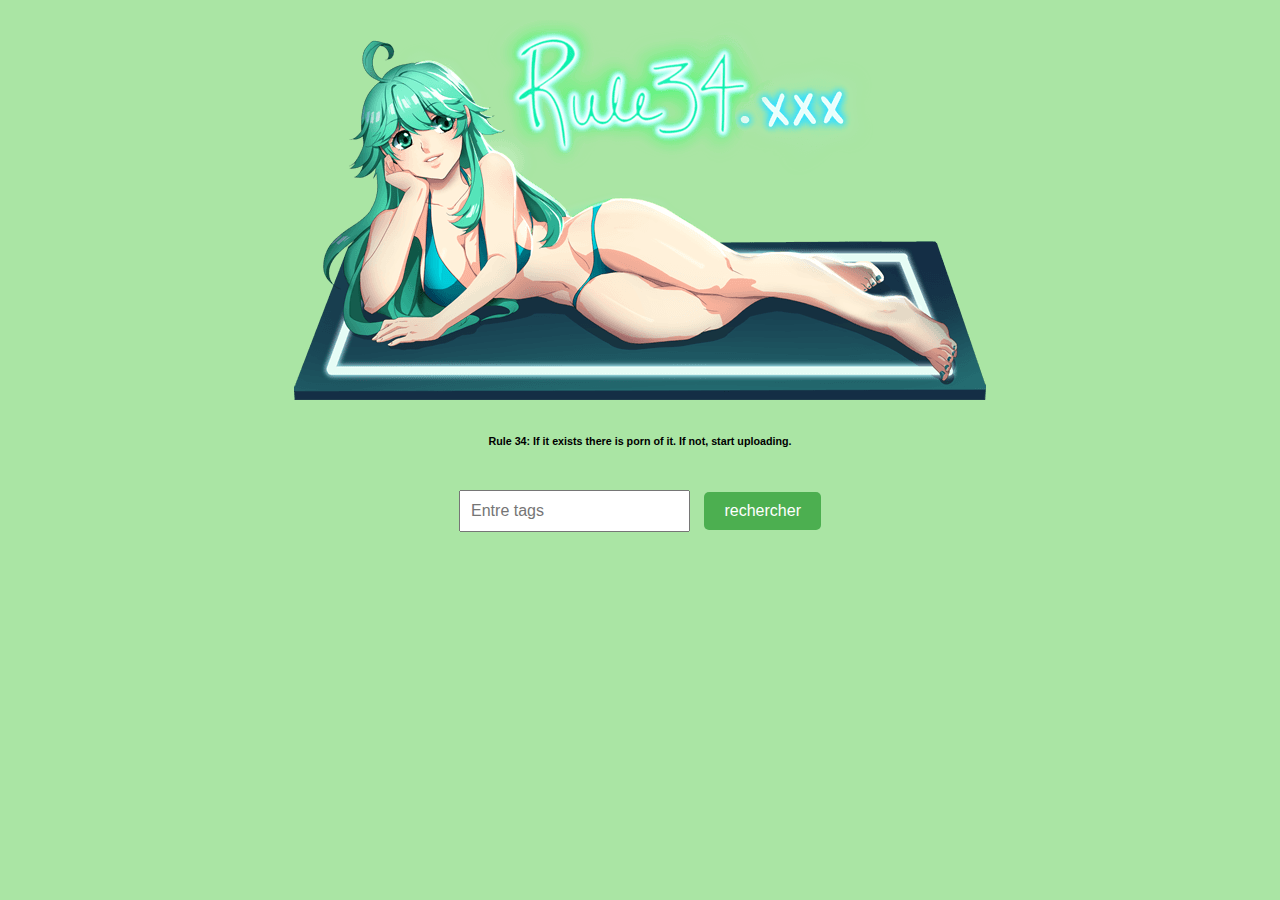
<file: index.html>
<!DOCTYPE html>
<html lang="en">
<head>
    <meta charset="UTF-8">

    
    <title>Rule34</title>
    <link rel="stylesheet" href="style.css">
</head>
<body>
    <header class="top-bar hidden" id="topbar">
        <h1>Rule34</h1>
        <nav>
            <ul class="nav-links">
                <li><a href="index.html">Accueil</a></li>
                <li><a href="#" id="lastSearchLink" class="hidden"></a></li>
                <li><a href="random.html">random image</a></li>
                <li><a href="tags.html" class="active">Tags</a></li>
                <li><a href="quest.html">quest</a></li>
            </ul>
        </nav>
    </header>
    <header>
        <img src="header2.png" id="trans">
        <h6 id="orange">Rule 34: If it exists there is porn of it. If not, start uploading.</h6>
        <form id="searchForm">
            <input type="text" id="tagsInput" placeholder="Entre tags">
            <button type="submit" onclick="changercouleur()">rechercher</button>
        </form>
    </header>
    
    <main id="gallery">

    </main>
    <footer>
        <button id="loadMoreBtn" style="display: none;">charger plus</button>
    </footer>
    
    <script src="script.js"></script>
</body>
</html>
</file>
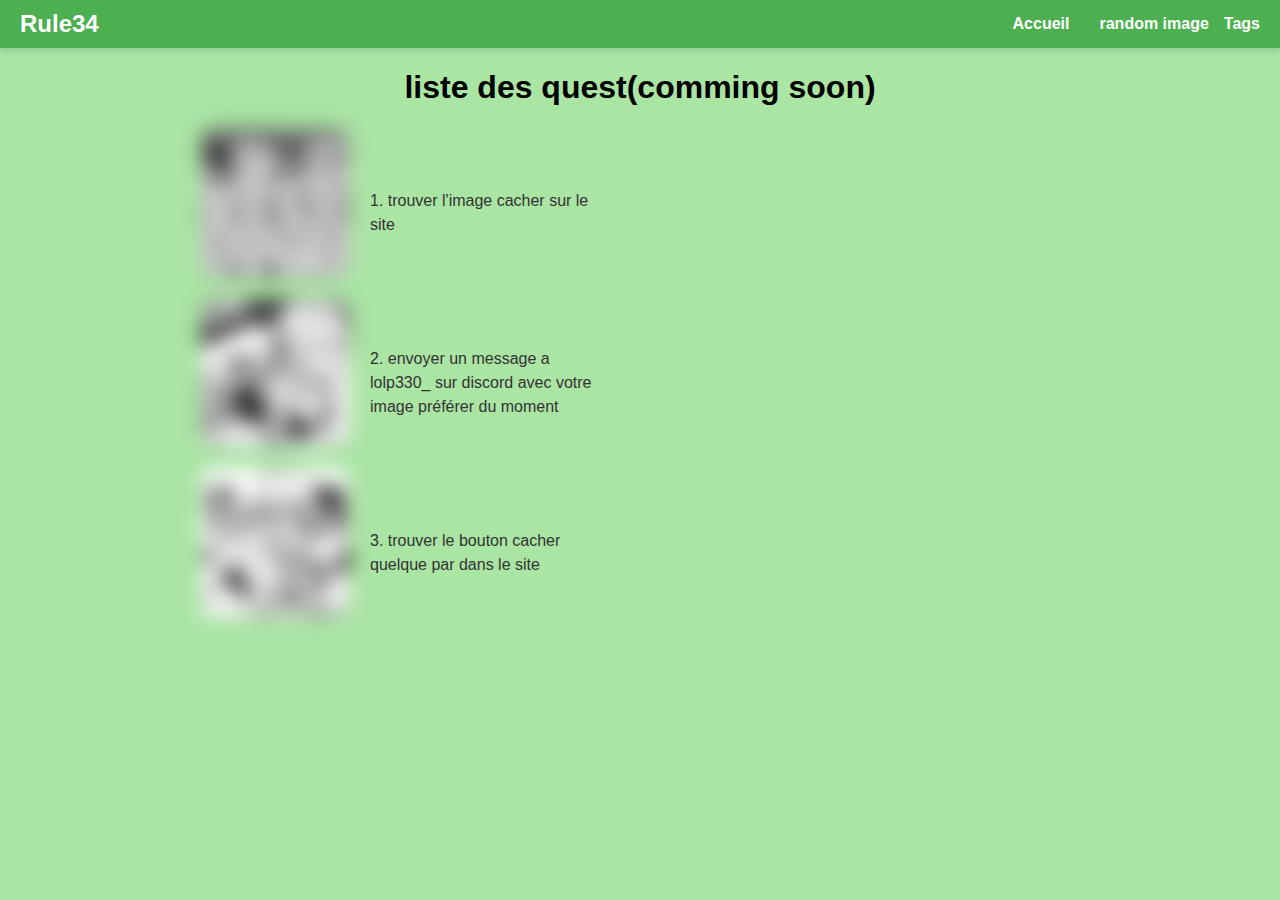
<file: quest.html>
<!DOCTYPE html>
<html lang="en">
<head>
    <meta charset="UTF-8">
    <meta name="viewport" content="width=device-width, initial-scale=1.0">
    <link rel="stylesheet" href="style.css">
    <title>Rule34</title>
</head>
<body>
    <header class="top-bar">
        <h1>Rule34</h1>
        <nav>
            <ul class="nav-links">
                <li><a href="index.html">Accueil</a></li>
                <li><a href="#" id="lastSearchLink" class="hidden"></a></li>
                <li><a href="random.html">random image</a></li>
                <li><a href="tags.html" class="active">Tags</a></li>
            </ul>
        </nav>
    </header>
    <h1>liste des quest(comming soon)</h1>
        <div class="quest">
          <img src="animewow.png" alt="Image 1" class="zoomable">
          <div class="questtext">1. trouver l'image cacher sur le site</div>
        </div>
        <div class="quest">
          <img src="Screenshot_46.png" alt="Image 2" class="zoomable">
          <div class="questtext">2. envoyer un message a lolp330_ sur discord avec votre image préférer du moment</div>
        </div>
        <div class="quest">
          <img src="animewow2.png" alt="Image 3" class="zoomable">
          <div class="questtext">3. trouver le bouton cacher quelque par dans le site</div>
        </div>
      </div>
    <script src="quest.js"></script>
</body>
</html>
</file>
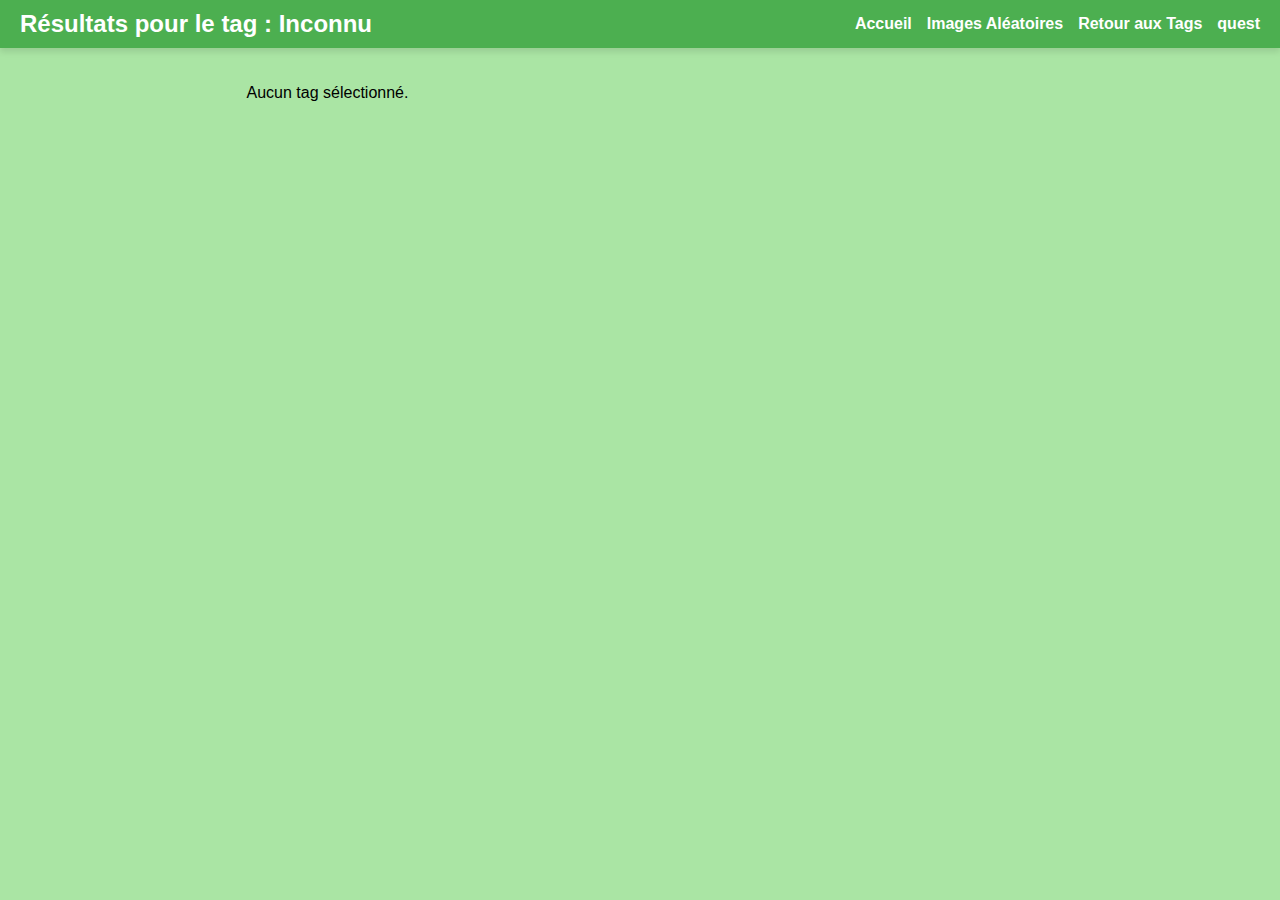
<file: tag-results.html>
<!DOCTYPE html>
<html lang="fr">
<head>
  <meta charset="UTF-8">
  <meta name="viewport" content="width=device-width, initial-scale=1.0">
  <title>Résultats pour le Tag</title>
  <link rel="stylesheet" href="style.css">
</head>
<body>
  <header class="top-bar">
    <h1>Résultats pour le tag : <span id="selectedTag"></span></h1>
    <nav>
      <ul class="nav-links">
        <li><a href="index.html">Accueil</a></li>
        <li><a href="random.html">Images Aléatoires</a></li>
        <li><a href="tags.html">Retour aux Tags</a></li>
        <li><a href="quest.html">quest</a></li>
      </ul>
    </nav>
  </header>
  <main>
    <div id="galleryContainer">
      <p>Chargement des résultats...</p>
    </div>
    <div id="paginationContainer"></div>
  </main>
  <script src="recherche.js"></script>
</body>
</html>
</file>
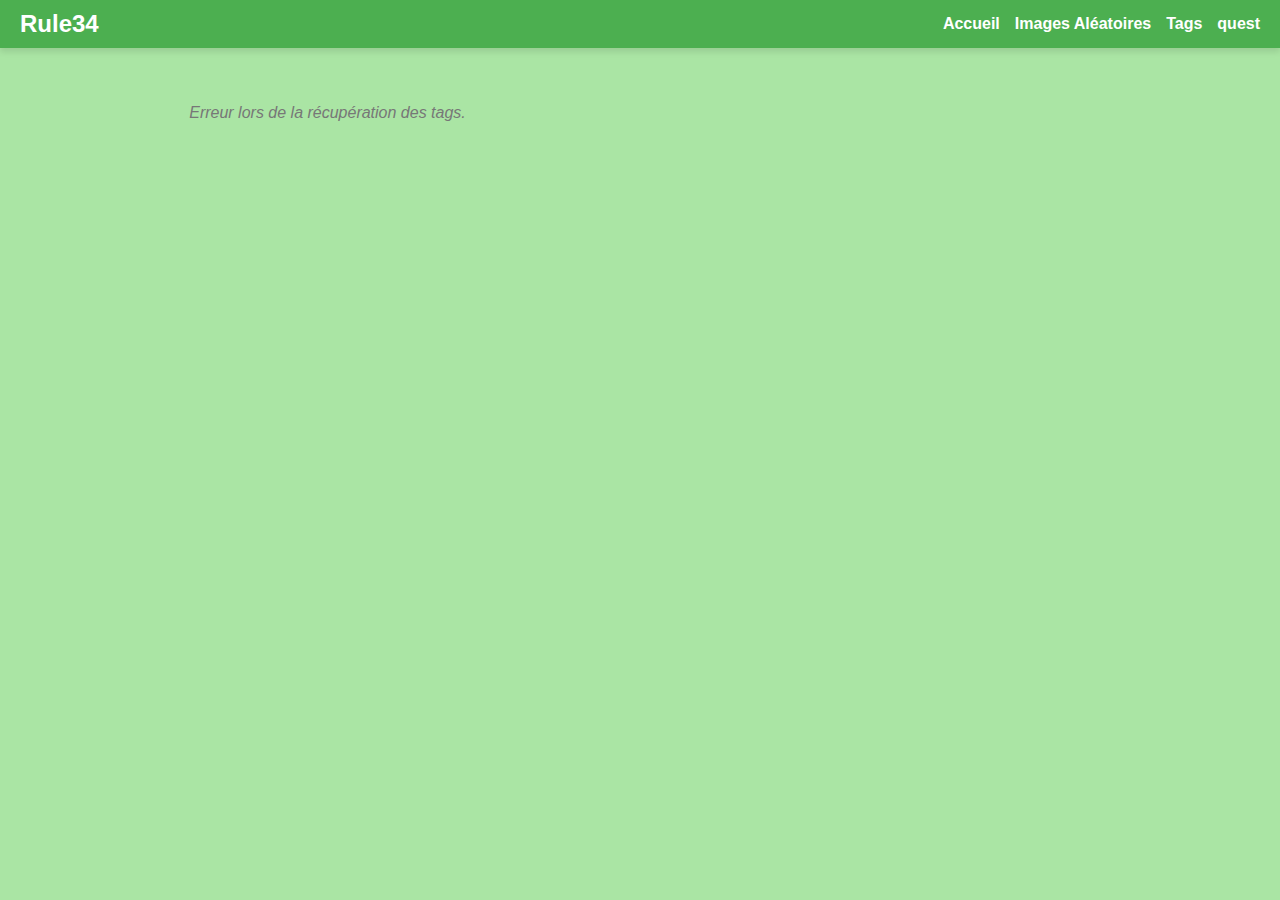
<file: tags.html>
<!DOCTYPE html>
<html lang="fr">
<head>
  <meta charset="UTF-8">
  <meta name="viewport" content="width=device-width, initial-scale=1.0">
  <title>Liste des Tags</title>
  <link rel="stylesheet" href="style.css">
</head>
<body>
  <header class="top-bar">
    <h1>Rule34</h1>
    <nav>
      <ul class="nav-links">
        <li><a href="index.html">Accueil</a></li>
        <li><a href="random.html">Images Aléatoires</a></li>
        <li><a href="tags.html" class="active">Tags</a></li>
        <li><a href="quest.html">quest</a></li>
      </ul>
    </nav>
  </header>
  <main>
    <div id="tagsContainer">
      <p>Chargement des tags...</p>
    </div>
    <div id="paginationContainer"></div>
  </main>
  <script src="tags.js"></script>
</body>
</html>
</file>
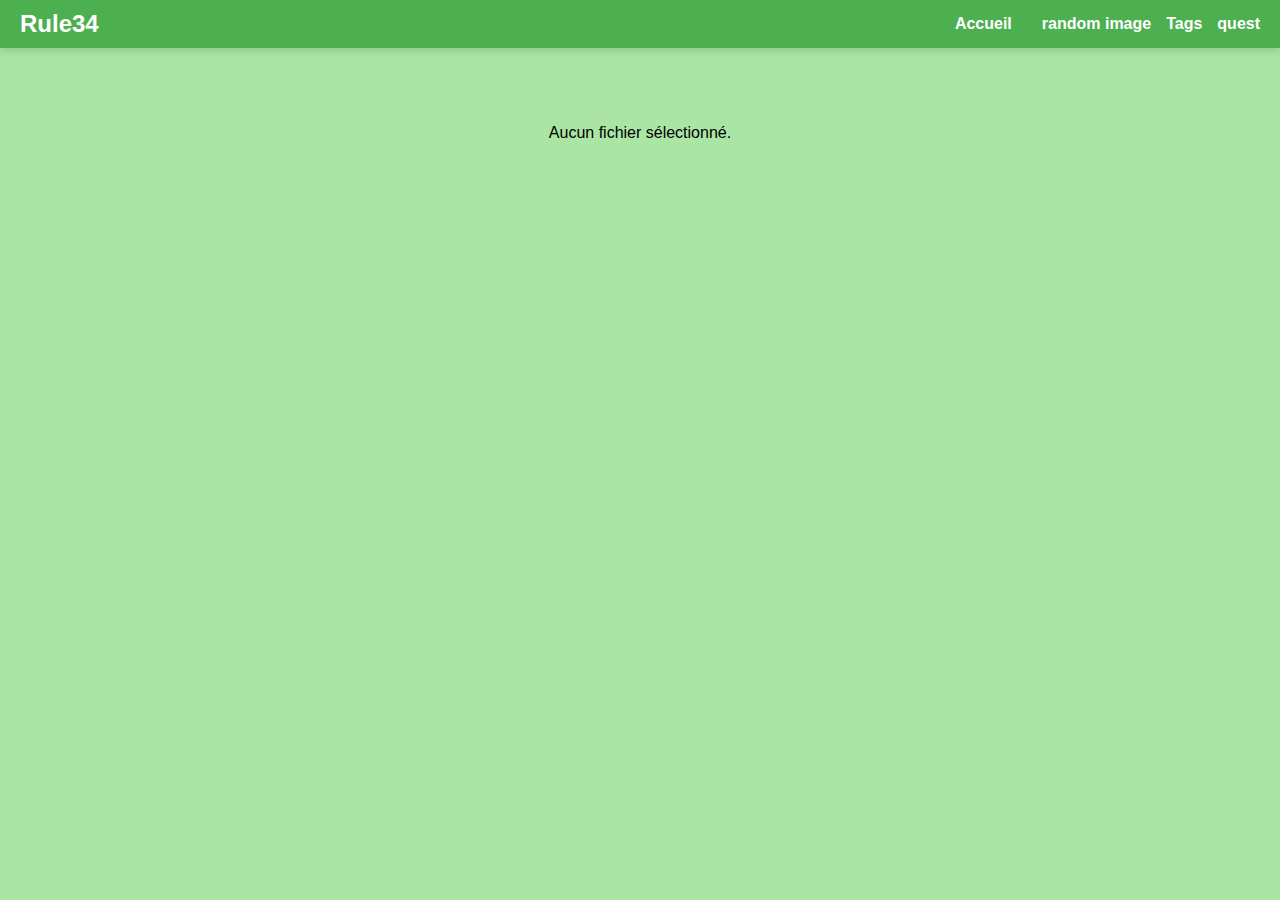
<file: view.html>
<!DOCTYPE html>
<html lang="en">
<head>
    <meta charset="UTF-8">
    <meta name="viewport" content="width=device-width, initial-scale=1.0">
    <title>Rule34</title>
    <link rel="stylesheet" href="style.css">
</head>
<body>
    <header class="top-bar">
        <h1>Rule34</h1>
        <nav>
            <ul class="nav-links">
                <li><a href="index.html">Accueil</a></li>
                <li><a href="#" id="lastSearchLink" class="hidden"></a></li>
                <li><a href="random.html">random image</a></li>
                <li><a href="tags.html" class="active">Tags</a></li>
                <li><a href="quest.html">quest</a></li>
            </ul>
        </nav>
    </header>
    <main id="imageContainer">
        

    </main>
    <main id="viewer">
        
    </main>
    <script>

        const params = new URLSearchParams(window.location.search);
        const imageUrl = params.get('image');
        const fileType = params.get('type');
        const fileUrl = params.get('file');

    const viewer = document.getElementById('viewer');

    if (fileUrl && fileType) {
      if (fileType === 'video') {
        // Affiche une vidéo
        const video = document.createElement('video');
        video.src = decodeURIComponent(fileUrl);
        video.controls = true;
        video.style.maxWidth = '100%';
        viewer.appendChild(video);
      } else if (fileType === 'image') {
        // Affiche une image
        const img = document.createElement('img');
        img.src = decodeURIComponent(fileUrl);
        img.alt = 'Image';
        img.style.maxWidth = '100%';
        viewer.appendChild(img);
      } else {
        viewer.innerHTML = '<p>Type de fichier inconnu.</p>';
      }
    } else {
      viewer.innerHTML = '<p>Aucun fichier sélectionné.</p>';
    }

    </script>
</body>
</html>
</file>
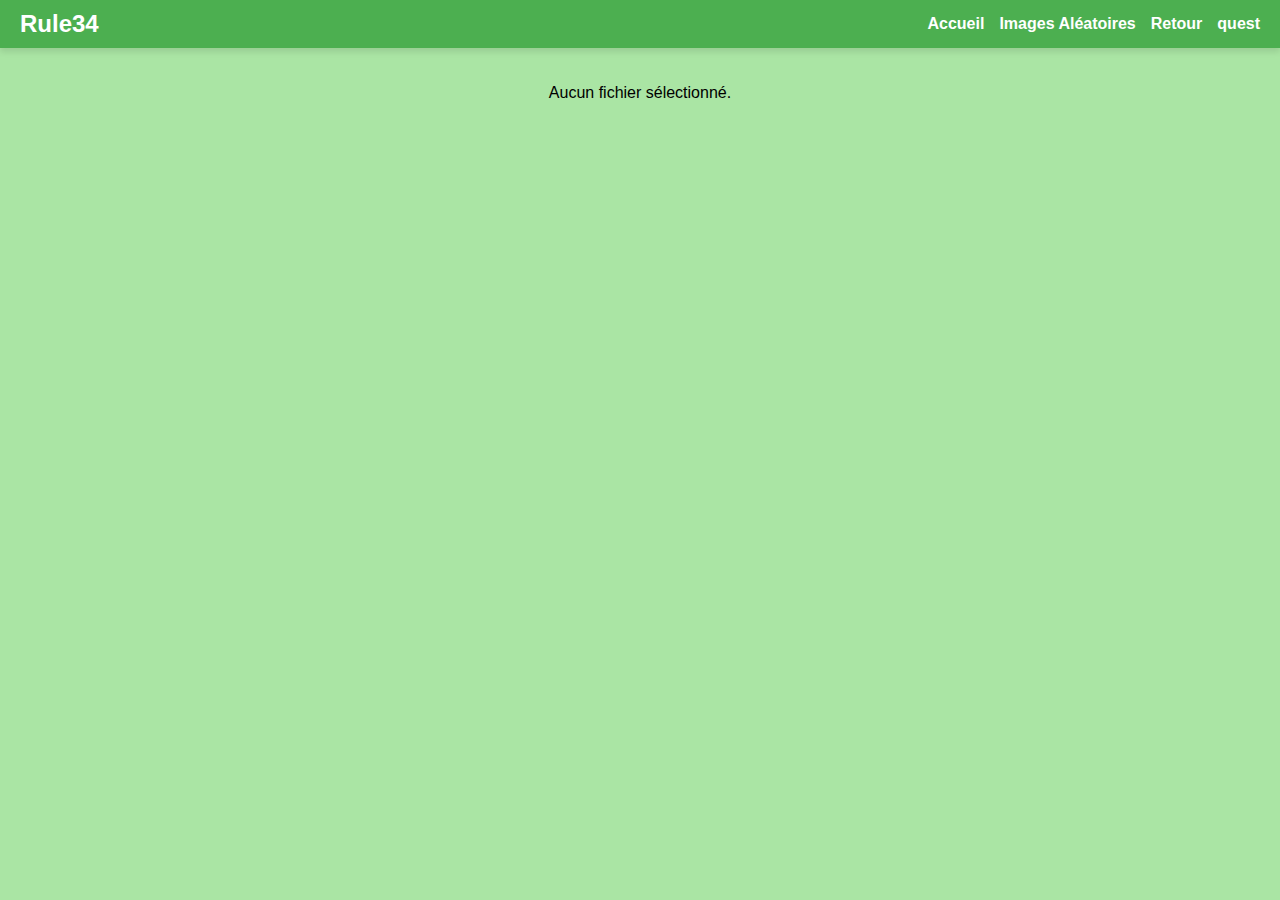
<file: view1.html>
<!DOCTYPE html>
<html lang="fr">
<head>
  <meta charset="UTF-8">
  <meta name="viewport" content="width=device-width, initial-scale=1.0">
  <title>Visualisation du Fichier</title>
  <link rel="stylesheet" href="style.css">
</head>
<body>
  <header class="top-bar">
    <h1>Rule34</h1>
    <nav>
      <ul class="nav-links">
        <li><a href="index.html">Accueil</a></li>
        <li><a href="random.html">Images Aléatoires</a></li>
        <li><a href="javascript:history.back()">Retour</a></li>
        <li><a href="quest.html">quest</a></li>
      </ul>
    </nav>
  </header>
  <main>
    <div id="viiewer">
      <p>Chargement du fichier...</p>
    </div>
  </main>
  <script src="view.js"></script>
</body>
</html>
</file>
<file: style.css>
body {
    font-family: Arial, sans-serif;
    margin: 0;
    padding: 0;
    text-align: center;
    background-color: #aae5a4;
}

header {
    padding: 20px;
    background: #aae5a4;
    color: black;
}

form {
    margin: 20px auto;
}

input, button {
    padding: 10px;
    margin: 5px;
    font-size: 16px;
}

main {
    display: grid;
    grid-template-columns: repeat(auto-fit, minmax(200px, 1fr));
    gap: 10px;
    padding: 20px;
}

img {
    max-width: 100%;
    border-radius: 5px;
}

.top-bar {
    background-color: #4CAF50;
    color: white;
    padding: 10px 20px;
    position: sticky;
    top: 0;
    z-index: 1000;
    display: flex;
    justify-content: space-between;
    align-items: center;
    box-shadow: 0 4px 6px rgba(0, 0, 0, 0.1);
}

.top-bar h1 {
    margin: 0;
    font-size: 1.5rem;
}

.nav-links {
    list-style: none;
    margin: 0;
    padding: 0;
    display: flex;
    gap: 15px;
}

.nav-links li a {
    color: white;
    text-decoration: none;
    font-weight: bold;
    transition: color 0.2s ease-in-out;
}

.nav-links li a:hover {
    color: #f0f0f0;
}

.hidden {
display: none;
}

#randomImagesContainer {
    display: grid;
    grid-template-columns: repeat(auto-fit, minmax(200px, 1fr));
    gap: 10px;
    padding: 20px;
}

#randomImagesContainer img {
    width: 100%;
    height: auto;
    border-radius: 5px;
    transition: transform 0.2s;
}

button {
    background-color: #4CAF50;
    color: white;
    border: none;
    padding: 10px 20px;
    font-size: 16px;
    cursor: pointer;
    border-radius: 5px;
    margin-top: 20px;
}

button:hover {
    background-color: #45a049;
}

/* Conteneur principal pour les tags */
#tagsContainer {
    display: grid;
    grid-template-columns: repeat(auto-fit, minmax(150px, 1fr)); /* Grille responsive */
    gap: 15px;
    padding: 20px;
    text-align: left;
  }
  
  /* Style pour chaque tag */
  #tagsContainer div {
    background: #f9f9f9;
    border: 1px solid #ddd;
    border-radius: 5px;
    padding: 10px;
    box-shadow: 0 2px 4px rgba(0, 0, 0, 0.1);
    transition: transform 0.2s, background-color 0.3s;
    text-align: center;
  }
  
  /* Animation au survol des tags */
  #tagsContainer div:hover {
    background-color: #f1f1f1;
    transform: scale(1.05);
  }
  
  /* Lien des tags */
  #tagsContainer div a {
    color: #4CAF50;
    text-decoration: none;
    font-weight: bold;
    font-size: 14px;
  }
  
  /* Style des tags au survol */
  #tagsContainer div a:hover {
    color: #ff5722;
    text-decoration: underline;
  }
  
  /* Chargement des tags */
  #tagsContainer p {
    text-align: center;
    font-size: 16px;
    color: #777;
    font-style: italic;
  }
  
  #paginationContainer {
    text-align: center;
    margin-top: 20px;
  }
  
  #paginationContainer button {
    background-color: #4CAF50;
    color: white;
    border: none;
    padding: 10px 15px;
    margin: 5px;
    font-size: 14px;
    border-radius: 5px;
    cursor: pointer;
    transition: background-color 0.3s ease;
  }
  
  #paginationContainer button:hover {
    background-color: #45a049;
  }
  
  #paginationContainer button:disabled {
    background-color: #ccc;
    cursor: not-allowed;
  }

  .quests-container {
    display: flex; /* Disposition des items */
    flex-direction: column; /* Aligne les conteneurs verticalement */
    gap: 20px; /* Espace entre chaque conteneur */
  }
  
  .quest {
    display: flex; /* Place l'image et le texte en ligne */
    align-items: center; /* Centre verticalement l'image et le texte */
    gap: 20px; /* Ajoute de l'espace entre l'image et le texte */
    width: 100%; /* Largeur totale du conteneur */
    max-width: 600px; /* Largeur maximale du conteneur */
  }
  
  .quest img {
    width: 150px; /* Largeur de l'image */
    height: 150px; /* Hauteur de l'image */
    object-fit: cover; /* Ajuste l'image sans déformation */
    border-radius: 10%;
    margin-left: 200px;
    margin-bottom: 20px; /* Coins arrondis */
  }
  
  .questtext {
    flex: 1; /* Le texte occupe tout l'espace restant */
    color: #333; /* Couleur du texte */
    font-size: 16px; /* Taille du texte */
    line-height: 1.5; /* Espacement entre les lignes */
    text-align: left; /* Aligne le texte à gauche */
  }
  /* Style de base des images */
  .zoomable {
    width: 150px;
    height: 150px;
    object-fit: cover;
    border-radius: 10%;
    cursor: pointer; /* Indique que l'image est cliquable */
    filter: grayscale(100%) blur(10px); /* Noir et blanc + flou */
    transition: filter 0.3s ease, transform 0.3s ease; /* Animation fluide pour les effets */
  }
  
  .zoomable:hover {
    filter: grayscale(100%) blur(10px); /* Supprime le flou et le noir et blanc au survol */
  }
  
  .zoomable.zoomed {
    transform: scale(2); /* Agrandit l'image au clic */
    z-index: 100; /* Place l'image au-dessus des autres */
    position: relative; /* Nécessaire pour z-index */
    filter: grayscale(100%) blur(10px); /* Supprime les effets en mode zoom */
  }
</file>
